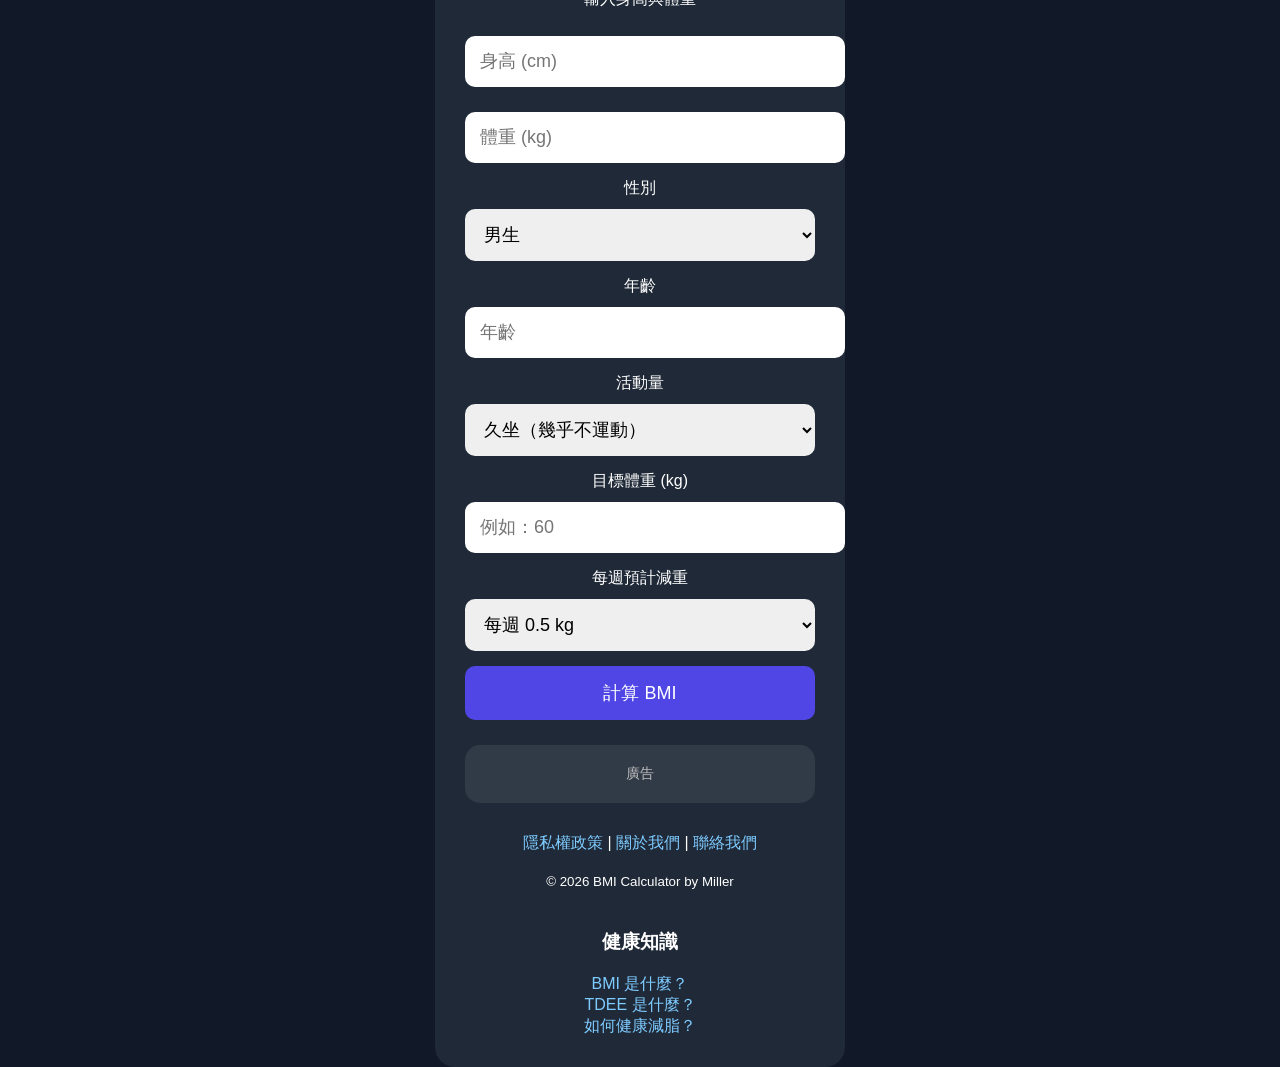
<file: index.html>
<!DOCTYPE html>
<html lang="zh-Hant">
<head>
    <script async src="https://pagead2.googlesyndication.com/pagead/js/adsbygoogle.js?client=ca-pub-1812453017075470"
     crossorigin="anonymous"></script>
    <meta charset="UTF-8">
    <meta name="viewport" content="width=device-width, initial-scale=1.0">
    <title>免費 BMI 計算器｜理想體重、TDEE、每日飲水量計算</title>
<meta name="description" content="免費 BMI 計算器，快速計算 BMI、理想體重、每日飲水量與 TDEE 熱量需求。">

<meta name="keywords" content="BMI計算器,BMI計算機,TDEE計算,理想體重,熱量計算,減脂計算">

<meta name="author" content="Miller">

<meta property="og:title" content="免費 BMI 計算器">
<meta property="og:description" content="快速計算 BMI、理想體重、每日飲水量與 TDEE 熱量需求。">
<meta property="og:url" content="https://miller20031102-commits.github.io/bmi-calculator/">
<meta property="og:type" content="website">
    <link rel="stylesheet" href="style.css">
</head>
<body>

<div class="container">

    <h1>⚖️ BMI 計算器</h1>
<p class="site-desc">
免費 BMI、TDEE、熱量需求與健康管理工具
</p>

<meta name="robots" content="index, follow">
    <p>輸入身高與體重</p>

    <input type="number" id="height" placeholder="身高 (cm)">
    <input type="number" id="weight" placeholder="體重 (kg)">
<label>性別</label>

<select id="gender">
    <option value="male">男生</option>
    <option value="female">女生</option>
</select>

<label>年齡</label>

<input type="number"
id="age"
placeholder="年齡">

<label>活動量</label>

<select id="activity">
    <option value="1.2">久坐（幾乎不運動）</option>
    <option value="1.375">輕度運動（每週1-3天）</option>
    <option value="1.55">中度運動（每週3-5天）</option>
    <option value="1.725">高度運動（每週6-7天）</option>
    <option value="1.9">運動員等級</option>
</select>
<label>目標體重 (kg)</label>
<input type="number" id="targetWeight" placeholder="例如：60">

<label>每週預計減重</label>
<select id="weeklyLoss">
    <option value="0.25">每週 0.25 kg</option>
    <option value="0.5" selected>每週 0.5 kg</option>
    <option value="0.75">每週 0.75 kg</option>
    <option value="1">每週 1 kg</option>
</select>
    <button onclick="calculateBMI()">
        計算 BMI
    </button>

    <div id="result"></div>
<div class="ad-container">
           廣告
</div>

<script src="script.js"></script>

<footer style="text-align:center; margin-top:30px; padding-bottom:20px;">
    <a href="privacy.html">隱私權政策</a> |
    <a href="about.html">關於我們</a> |
    <a href="contact.html">聯絡我們</a>

    <br><br>

    <small>
        © 2026 BMI Calculator by Miller
    </small>
</footer>
<h3>健康知識</h3>

<a href="bmi-guide.html">BMI 是什麼？</a><br>
<a href="tdee-guide.html">TDEE 是什麼？</a><br>
<a href="lose-weight-guide.html">如何健康減脂？</a><br>
</body>
</html>
</file>
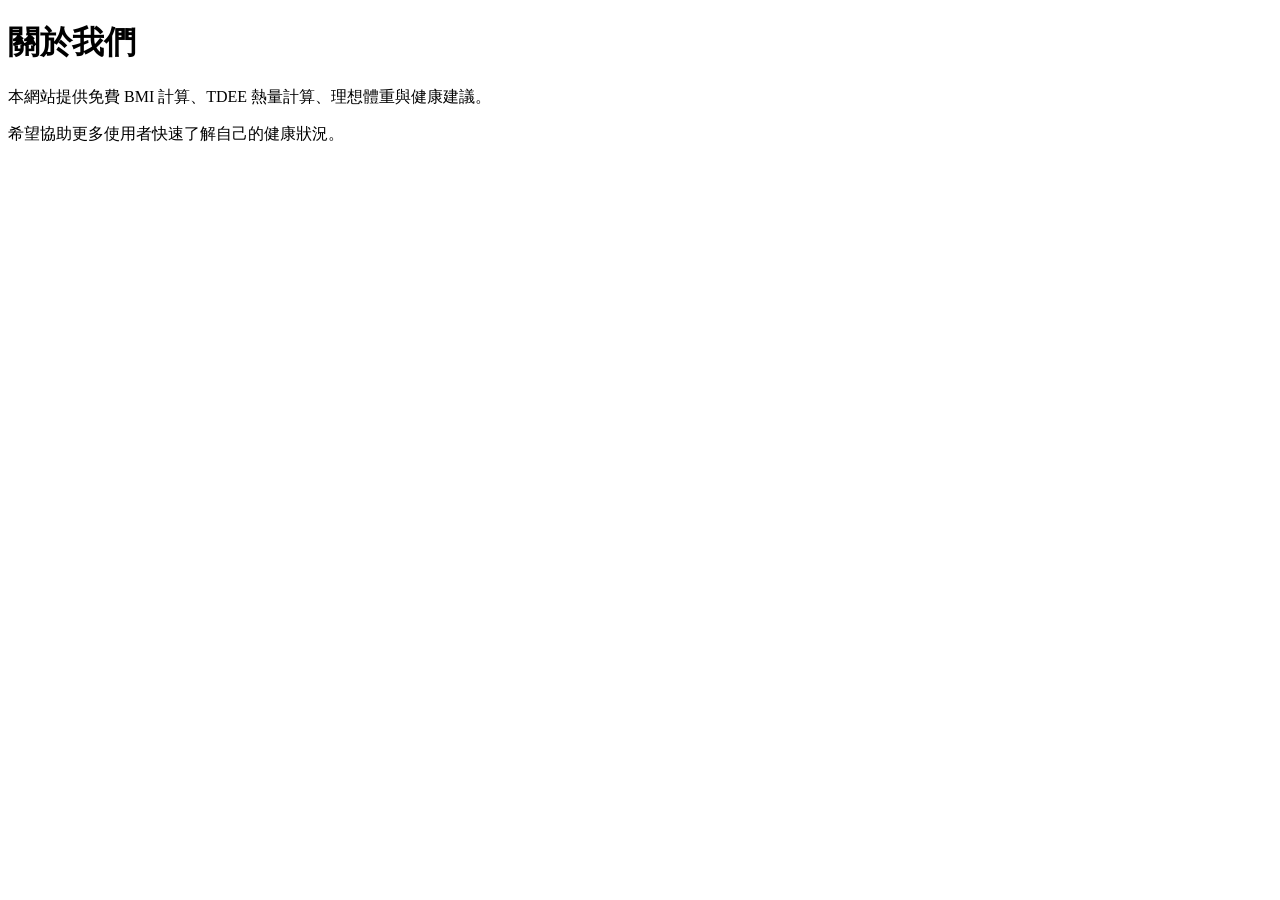
<file: about.html>
<!DOCTYPE html>
<html lang="zh-Hant">
<head>
    <meta charset="UTF-8">
    <title>關於我們</title>
</head>
<body>
    <h1>關於我們</h1>

    <p>本網站提供免費 BMI 計算、TDEE 熱量計算、理想體重與健康建議。</p>

    <p>希望協助更多使用者快速了解自己的健康狀況。</p>
</body>
</html>
</file>
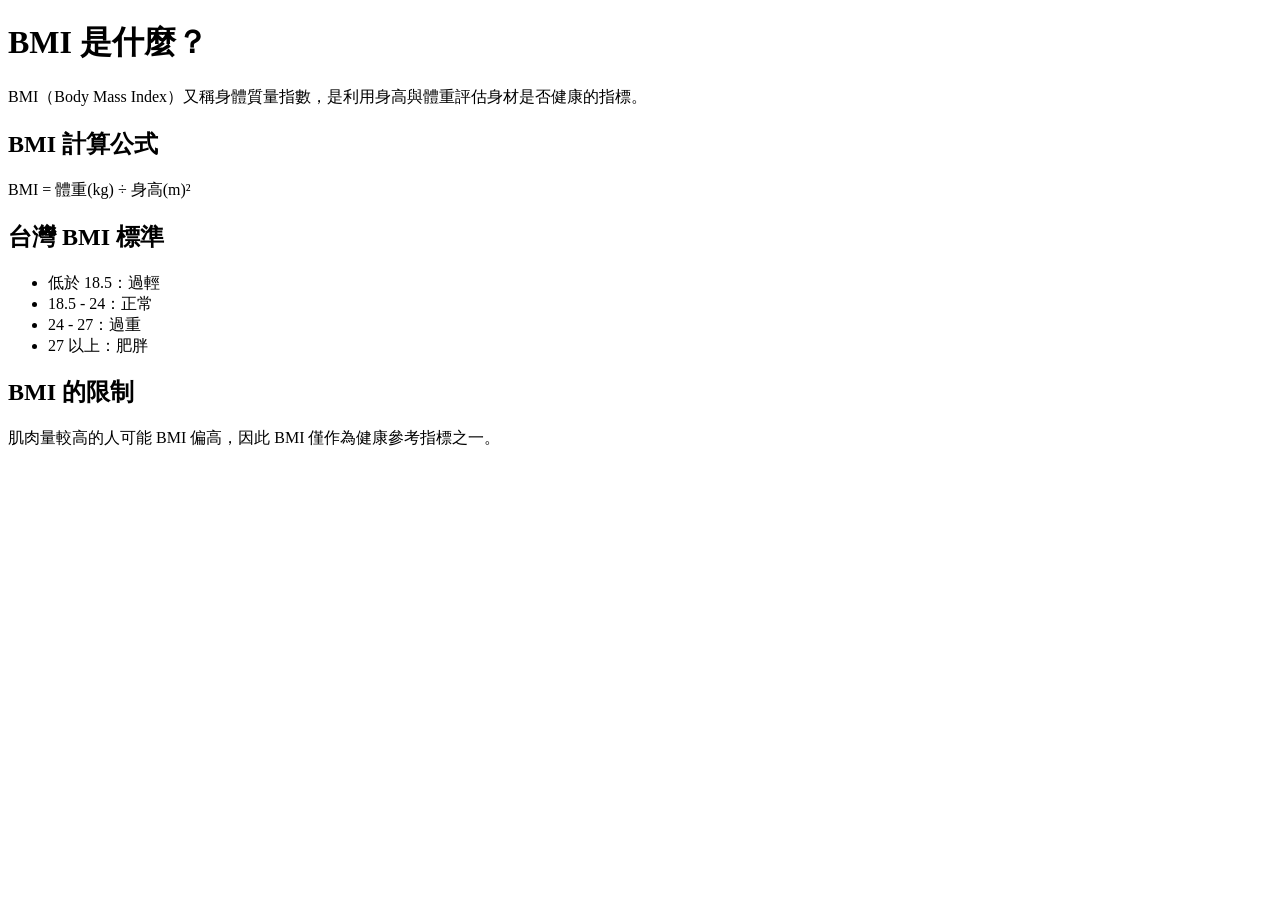
<file: bmi-guide.html>
<!DOCTYPE html>
<html lang="zh-Hant">
<head>
<meta charset="UTF-8">
<title>BMI 是什麼？完整介紹</title>
</head>
<body>

<h1>BMI 是什麼？</h1>

<p>BMI（Body Mass Index）又稱身體質量指數，是利用身高與體重評估身材是否健康的指標。</p>

<h2>BMI 計算公式</h2>

<p>BMI = 體重(kg) ÷ 身高(m)²</p>

<h2>台灣 BMI 標準</h2>

<ul>
<li>低於 18.5：過輕</li>
<li>18.5 - 24：正常</li>
<li>24 - 27：過重</li>
<li>27 以上：肥胖</li>
</ul>

<h2>BMI 的限制</h2>

<p>肌肉量較高的人可能 BMI 偏高，因此 BMI 僅作為健康參考指標之一。</p>

</body>
</html>
</file>
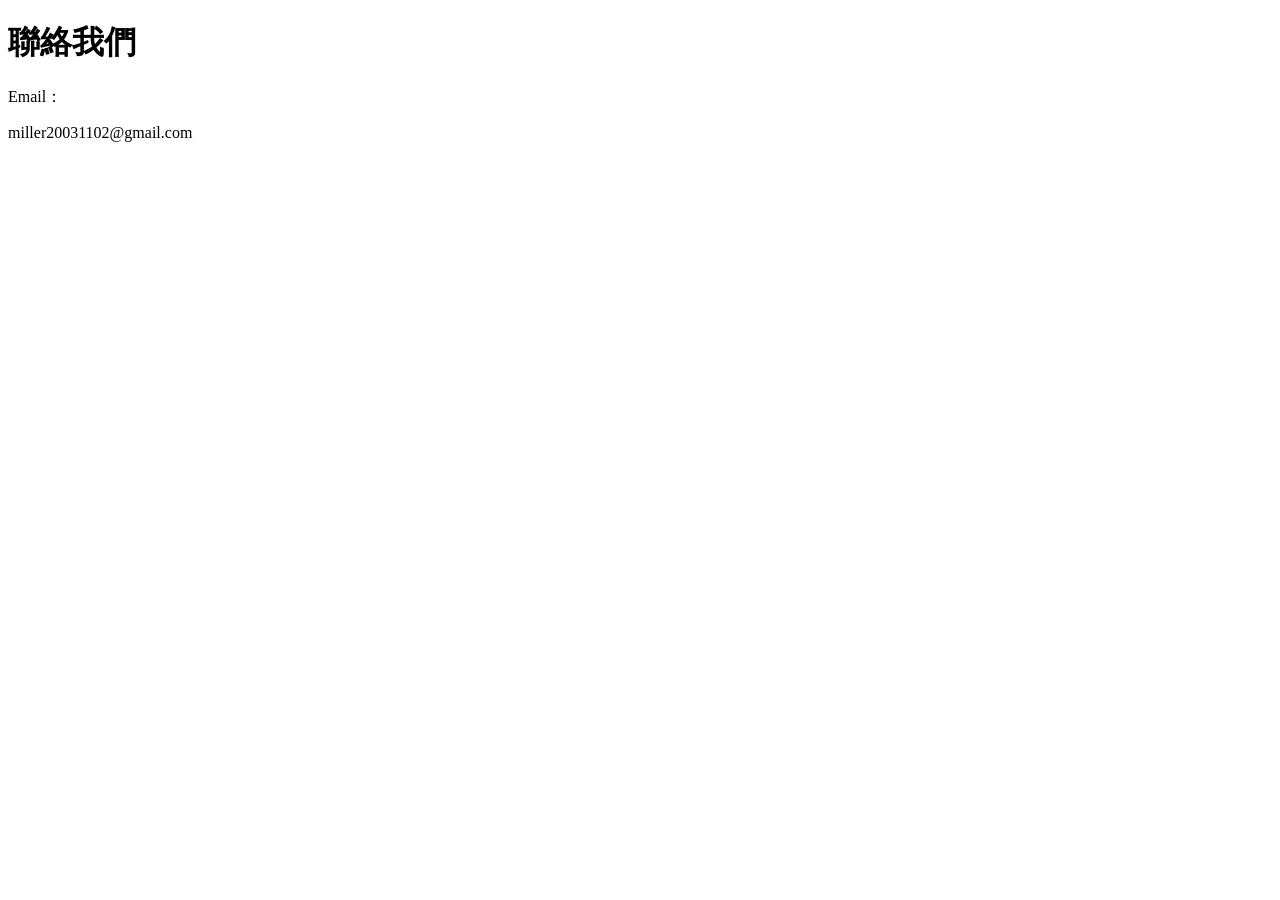
<file: contact.html>
<!DOCTYPE html>
<html lang="zh-Hant">
<head>
    <meta charset="UTF-8">
    <title>聯絡我們</title>
</head>
<body>
    <h1>聯絡我們</h1>

    <p>Email：</p>
    <p>miller20031102@gmail.com</p>
</body>
</html>
</file>
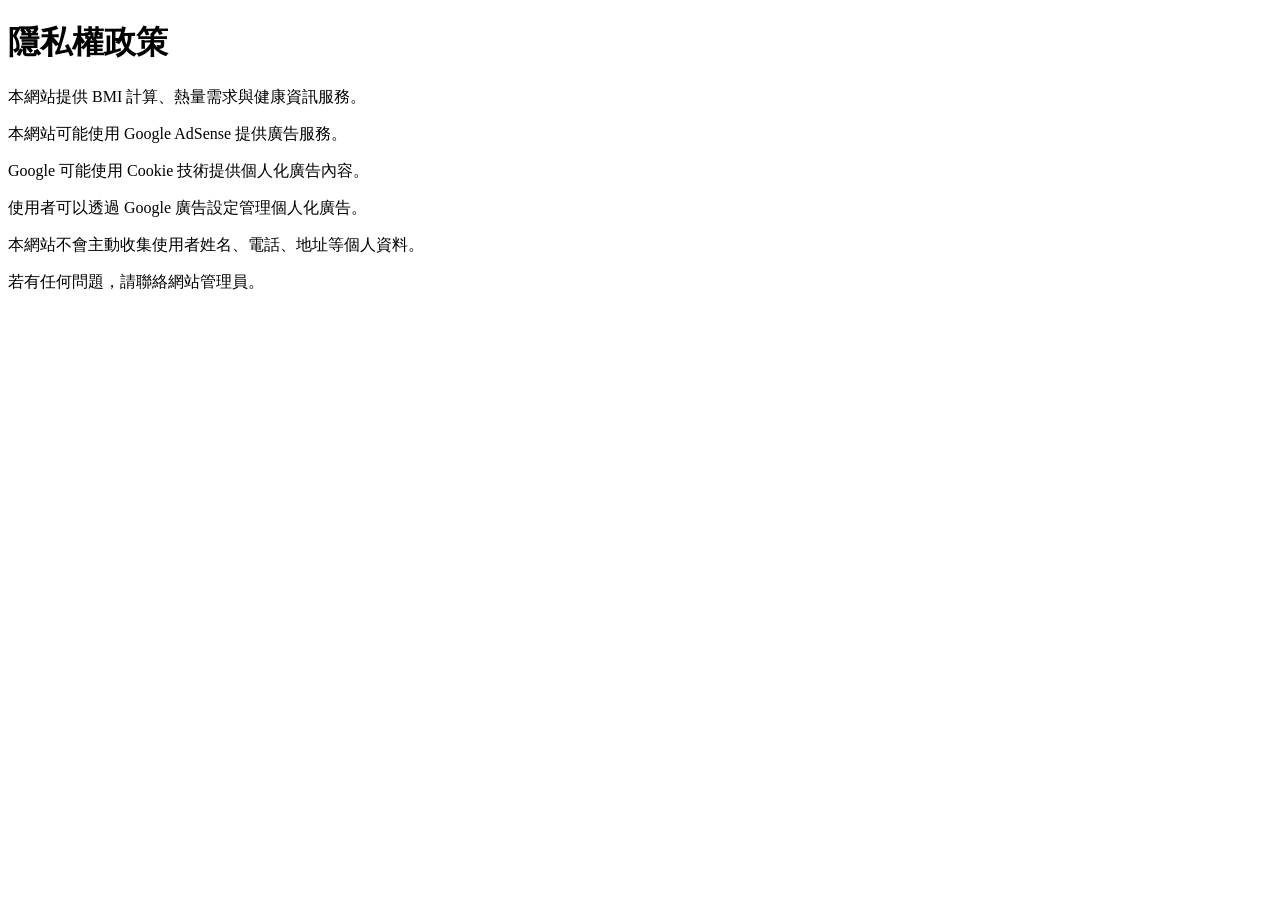
<file: privacy.html>
<!DOCTYPE html>
<html lang="zh-Hant">
<head>
    <meta charset="UTF-8">
    <title>隱私權政策</title>
</head>
<body>
    <h1>隱私權政策</h1>

    <p>本網站提供 BMI 計算、熱量需求與健康資訊服務。</p>

    <p>本網站可能使用 Google AdSense 提供廣告服務。</p>

    <p>Google 可能使用 Cookie 技術提供個人化廣告內容。</p>

    <p>使用者可以透過 Google 廣告設定管理個人化廣告。</p>

    <p>本網站不會主動收集使用者姓名、電話、地址等個人資料。</p>

    <p>若有任何問題，請聯絡網站管理員。</p>
</body>
</html>
</file>
<file: style.css>
body{
    margin:0;
    font-family:Arial;
    background:#111827;
    color:white;

    display:flex;
    justify-content:center;
    align-items:center;

    height:100vh;
}

.container{
    background:#1f2937;
    padding:30px;
    border-radius:20px;
    width:350px;
    text-align:center;
}

input,
select{
    width:100%;
    padding:15px;
    margin-top:10px;
    margin-bottom:15px;
    border:none;
    border-radius:10px;
    font-size:18px;
}

button{
    width:100%;
    padding:15px;
    border:none;
    border-radius:10px;
    background:#4f46e5;
    color:white;
    font-size:18px;
    cursor:pointer;
}

#result{
    margin-top:20px;
    font-size:24px;
    font-weight:bold;
}.result-box{
    margin-top:25px;
    padding:20px;
    border-radius:18px;
    background:rgba(255,255,255,0.12);
    animation:fadeIn .4s ease;
}

.bmi-number{
    font-size:32px;
    margin-bottom:10px;
}

.bmi-status{
    font-size:26px;
    margin-bottom:15px;
}

.info{
    margin-top:10px;
    padding:12px;
    border-radius:12px;
    background:rgba(255,255,255,0.1);
    font-size:16px;
}

.result-box p{
    margin-top:15px;
    font-size:17px;
    line-height:1.6;
}

.error{
    color:#ffb4b4;
}

@keyframes fadeIn{
    from{
        opacity:0;
        transform:translateY(10px);
    }
    to{
        opacity:1;
        transform:translateY(0);
    }
}.ad-container{
    margin-top:25px;
    padding:20px;
    border-radius:15px;
    background:rgba(255,255,255,0.08);
    text-align:center;
    color:#bdbdbd;
    font-size:14px;
}.bmi-bar{
    position:relative;
    height:14px;
    border-radius:20px;
    margin:20px 0 8px;
    background:linear-gradient(
        to right,
        #3b82f6 0%,
        #3b82f6 46%,
        #22c55e 46%,
        #22c55e 60%,
        #f97316 60%,
        #f97316 68%,
        #ef4444 68%,
        #ef4444 100%
    );
}

.bmi-marker{
    position:absolute;
    top:-7px;
    width:6px;
    height:28px;
    border-radius:10px;
    background:white;
    transform:translateX(-50%);
}

.bmi-labels{
    display:flex;
    justify-content:space-between;
    font-size:13px;
    color:#ddd;
    margin-bottom:15px;
}.share-btn{
    margin-top:15px;
    background:#10b981;
}

.share-btn:hover{
    background:#059669;
}a {
    color: #7ecbff;
    text-decoration: none;
}

a:hover {
    text-decoration: underline;
}.site-desc {
    text-align: center;
    color: #d1d5db;
    font-size: 15px;
    margin-bottom: 20px;
}
</file>
